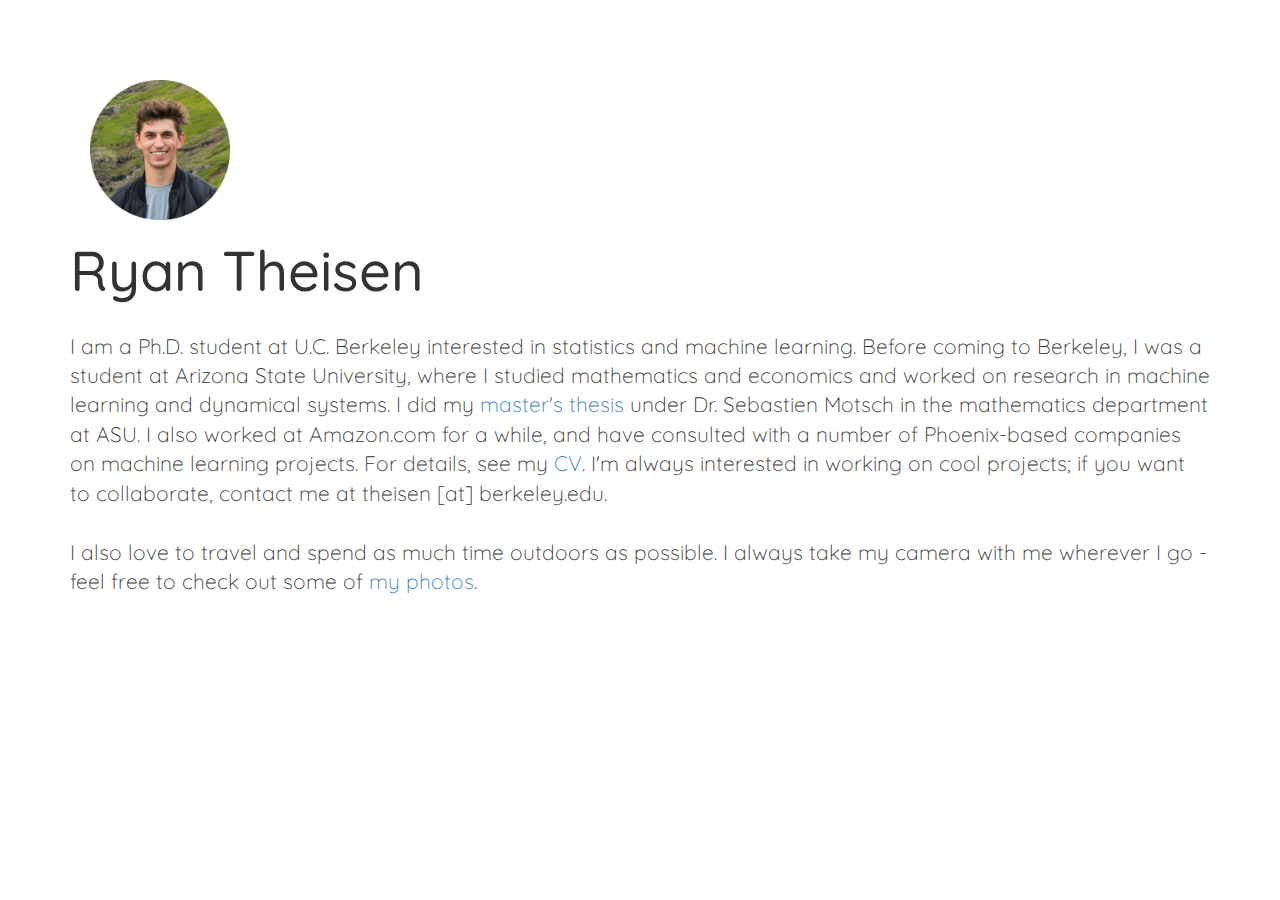
<file: index.html>
<!DOCTYPE html>
<html lang="en">

<head>

    <meta charset="utf-8">
    <meta http-equiv="X-UA-Compatible" content="IE=edge">
    <meta name="viewport" content="width=device-width, initial-scale=1">
    <meta name="description" content="">
    <meta name="author" content="">

    <title>Ryan Theisen</title>
    <link rel="icon" href="img/river.png" type="image/x-icon">

    <!-- Bootstrap Core CSS -->
    <link href="css/bootstrap.css" rel="stylesheet">

    <!-- Custom CSS -->
    <link href="css/full-width-pics.css" rel="stylesheet">
    <link href="css/bootstrap-social.css" rel="stylesheet">
    <link href="css/font-awesome.css" rel="stylesheet">

    <!-- HTML5 Shim and Respond.js IE8 support of HTML5 elements and media queries -->
    <!-- WARNING: Respond.js doesn't work if you view the page via file:// -->
    <!--[if lt IE 9]>
        <script src="https://oss.maxcdn.com/libs/html5shiv/3.7.0/html5shiv.js"></script>
        <script src="https://oss.maxcdn.com/libs/respond.js/1.4.2/respond.min.js"></script>
    <![endif]-->

</head>

<body>

    <!-- Navigation -->
    <!--<nav class="navbar navbar-default navbar-fixed-top" role="navigation">
        <div class="container">
            <!-- Brand and toggle get grouped for better mobile display -->
          <!--  <div class="navbar-header">
                <button type="button" class="navbar-toggle" data-toggle="collapse" data-target="#bs-example-navbar-collapse-1">
                    <span class="sr-only">Toggle navigation</span>
                    <span class="icon-bar"></span>
                    <span class="icon-bar"></span>
                    <span class="icon-bar"></span>
                </button>
                <a class="navbar-brand" href="./index.html">Ryan Theisen</a>
            </div>
            <!-- Collect the nav links, forms, and other content for toggling -->
            <!--<div class="collapse navbar-collapse" id="bs-example-navbar-collapse-1">-->
                <!--<ul class="nav navbar-nav">
                    <!--<li>
                        <a href="./mywork.html">My Work</a>
                    </li>-->
                    <!--<li>
                        <a href="./photography.html">Photography</a>
                    </li>
                    <li>
                        <a href="./contact.html">Contact</a>
                    </li>
                </ul>-->
            </div>
            <!-- /.navbar-collapse
        </div>
        <!-- /.container
    </nav>-->

    <!-- Full Width Image Header with Logo -->
    <!-- Image backgrounds are set within the full-width-pics.css file. -->
    <!--<header class="image-bg-fluid-height">
        <img class="img-responsive img-center" src="img/theisen-headshot-oval.png" alt="">
    </header>-->

    <!-- Content Section -->
    <section>
        <div class="container">
            <div class="row">
                <div class="col-lg-12" style="text-align:left;">
                  <img class="img-responsive img-center" src="img/ryan-headshot.png" alt="" style="width:auto;height:180px;padding:20px;display:inline !important;">
                    <h1 class="section-heading">Ryan Theisen</h1>
                    <p class="lead section-lead">I am a Ph.D. student at U.C. Berkeley interested in statistics and machine learning. Before coming to Berkeley, I was a student at Arizona
                      State University, where I studied mathematics and economics and worked on research in machine learning and dynamical systems. I did my <a id="downloadLink" href="masters_thesis.pdf" target="_blank"
                type="application/octet-stream" download="docs/masters_thesis.pdf">master's thesis</a> under Dr. Sebastien Motsch in the mathematics department at ASU. I also worked at Amazon.com for a while,
                      and have consulted with a number of Phoenix-based companies on machine learning projects.
                      For details, see my <a id="downloadLink" href="docs/theisen-cv-102018.pdf" target="_blank"
                type="application/octet-stream" download="docs/theisen-cv-102018.pdf">CV</a>. I'm always interested in working
                      on cool projects; if you want to collaborate, contact me at theisen [at] berkeley.edu.
                    </p>
                    <p class="lead section-lead">I also love to travel and spend as much time outdoors as possible. I always take my camera with me wherever I go -
                      feel free to check out some of <a href="https://www.instagram.com/rythei/?hl=en">my photos</a>.
                </div>
            </div>
        </div>
    </section>

    <!-- Fixed Height Image Aside -->
    <!-- Image backgrounds are set within the full-width-pics.css file. -->
  <!--  <aside class="image-bg-fixed-height"></aside>-->


    <!-- Footer -->
    <footer style="margin:5px;">
        <div class="container" style="text-align:left;">
            <div class="row">
              <!--<p>
              <a class="btn btn-social-icon btn-github" href="https://github.com/rythei">
                <span class="fa fa-github">
              </span></a>
              <a class="btn btn-social-icon btn-instagram" href="https://www.instagram.com/rythei/">
                <span class="fa fa-instagram">
              </span></a></p>-->
            </div>
            <!-- /.row -->
        </div>
        <!-- /.container -->
    </footer>

    <!-- jQuery -->
    <script src="js/jquery.js"></script>

    <!-- Bootstrap Core JavaScript -->
    <script src="js/bootstrap.min.js"></script>

</body>

</html>
</file>
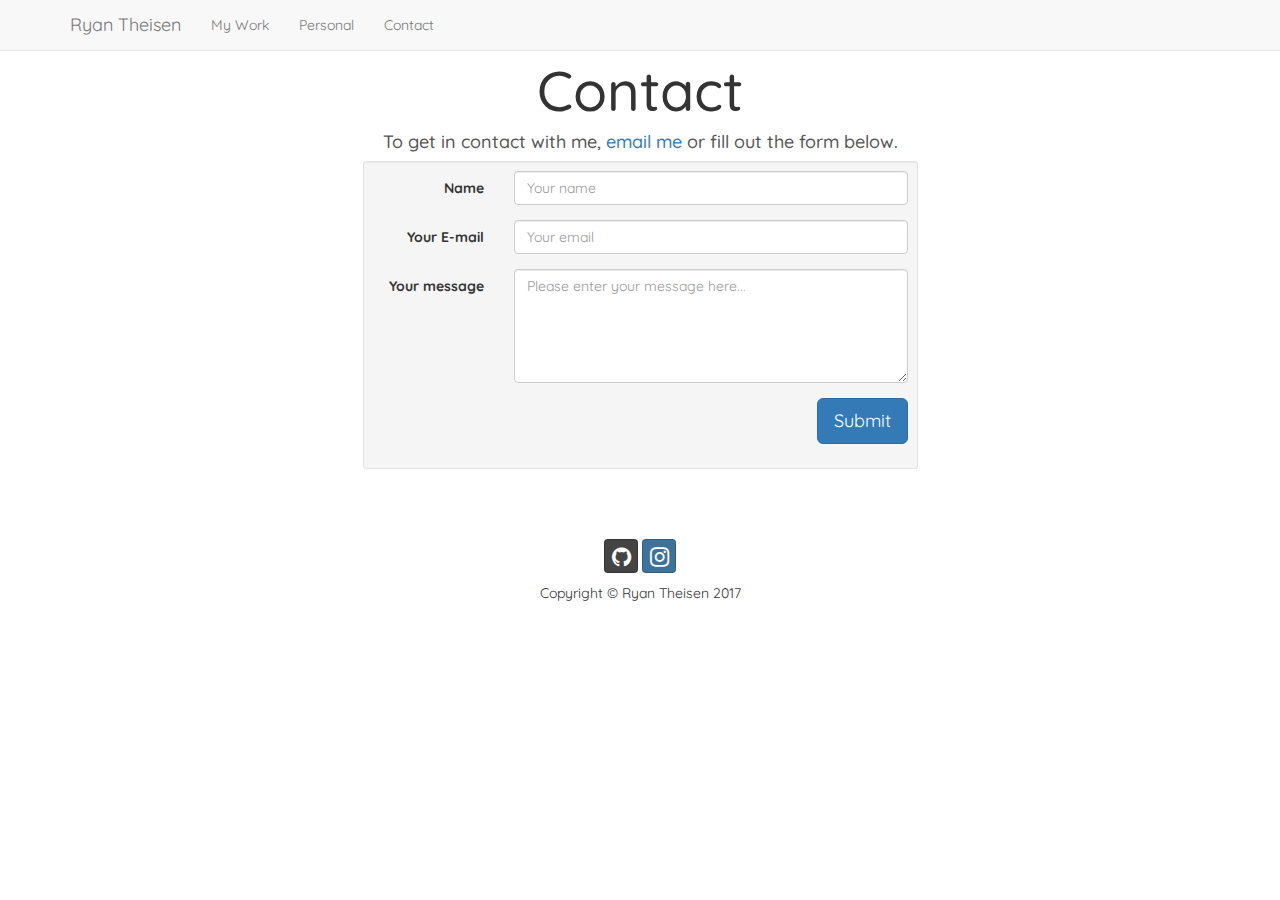
<file: contact.html>
<!DOCTYPE html>
<html lang="en">

<head>

    <meta charset="utf-8">
    <meta http-equiv="X-UA-Compatible" content="IE=edge">
    <meta name="viewport" content="width=device-width, initial-scale=1">
    <meta name="description" content="">
    <meta name="author" content="">

    <title>Ryan Theisen</title>
    <link rel="icon" href="./plus_icon.ico" type="image/x-icon">

    <!-- Bootstrap Core CSS -->
    <link href="css/bootstrap.css" rel="stylesheet">

    <!-- Custom CSS -->
    <link href="css/full-width-pics.css" rel="stylesheet">

    <link href="css/bootstrap-social.css" rel="stylesheet">
    <link href="css/font-awesome.css" rel="stylesheet">

    <!-- HTML5 Shim and Respond.js IE8 support of HTML5 elements and media queries -->
    <!-- WARNING: Respond.js doesn't work if you view the page via file:// -->
    <!--[if lt IE 9]>
        <script src="https://oss.maxcdn.com/libs/html5shiv/3.7.0/html5shiv.js"></script>
        <script src="https://oss.maxcdn.com/libs/respond.js/1.4.2/respond.min.js"></script>
    <![endif]-->

</head>

<body>

    <!-- Navigation -->
    <nav class="navbar navbar-default navbar-fixed-top" role="navigation">
        <div class="container">
            <!-- Brand and toggle get grouped for better mobile display -->
            <div class="navbar-header">
                <button type="button" class="navbar-toggle" data-toggle="collapse" data-target="#bs-example-navbar-collapse-1">
                    <span class="sr-only">Toggle navigation</span>
                    <span class="icon-bar"></span>
                    <span class="icon-bar"></span>
                    <span class="icon-bar"></span>
                </button>
                <a class="navbar-brand" href="./index.html">Ryan Theisen</a>
            </div>
            <!-- Collect the nav links, forms, and other content for toggling -->
            <div class="collapse navbar-collapse" id="bs-example-navbar-collapse-1">
                <ul class="nav navbar-nav">
                    <li>
                        <a href="./mywork.html">My Work</a>
                    </li>
                    <li>
                        <a href="./personal.html">Personal</a>
                    </li>
                    <li>
                        <a href="./contact.html">Contact</a>
                    </li>
                </ul>
            </div>
            <!-- /.navbar-collapse -->
        </div>
        <!-- /.container -->
    </nav>

    <!-- Full Width Image Header with Logo -->
    <!-- Image backgrounds are set within the full-width-pics.css file. -->

    <!-- Content Section -->
    <section>
      <h1 class="section-heading" style='text-align:center'>Contact</h1>
      <div class="work-head"><h4>To get in contact with me, <a href="mailto:ryan.theisen@asu.edu">email me</a> or fill
        out the form below.</h4> </div>

      <div class="container">
	<div class="row">
      <div class="col-md-6 col-md-offset-3">
        <div class="well well-sm">
          <form class="form-horizontal" action="" method="post">
          <fieldset>

            <!-- Name input-->
            <div class="form-group">
              <label class="col-md-3 control-label" for="name">Name</label>
              <div class="col-md-9">
                <input id="name" name="name" type="text" placeholder="Your name" class="form-control">
              </div>
            </div>

            <!-- Email input-->
            <div class="form-group">
              <label class="col-md-3 control-label" for="email">Your E-mail</label>
              <div class="col-md-9">
                <input id="email" name="email" type="text" placeholder="Your email" class="form-control">
              </div>
            </div>

            <!-- Message body -->
            <div class="form-group">
              <label class="col-md-3 control-label" for="message">Your message</label>
              <div class="col-md-9">
                <textarea class="form-control" id="message" name="message" placeholder="Please enter your message here..." rows="5"></textarea>
              </div>
            </div>

            <!-- Form actions -->
            <div class="form-group">
              <div class="col-md-12 text-right">
                <button type="submit" class="btn btn-primary btn-lg">Submit</button>
              </div>
            </div>
          </fieldset>
          </form>
        </div>
      </div>
	</div>
</div>



    <!-- Footer -->
    <footer>
        <div class="container">
            <div class="row">
              <p>
              <a class="btn btn-social-icon btn-github" href="https://github.com/rythei">
                <span class="fa fa-github">
              </span></a>
              <a class="btn btn-social-icon btn-instagram" href="https://www.instagram.com/rythei/">
                <span class="fa fa-instagram">
              </span></a></p>
                <div class="col-lg-12">
                    <p>Copyright &copy; Ryan Theisen 2017</p>
                </div>
            </div>
            <!-- /.row -->
        </div>
        <!-- /.container -->
    </footer>

    <!-- jQuery -->
    <script src="js/jquery.js"></script>

    <!-- Bootstrap Core JavaScript -->
    <script src="js/bootstrap.min.js"></script>

</body>
</html>
</file>
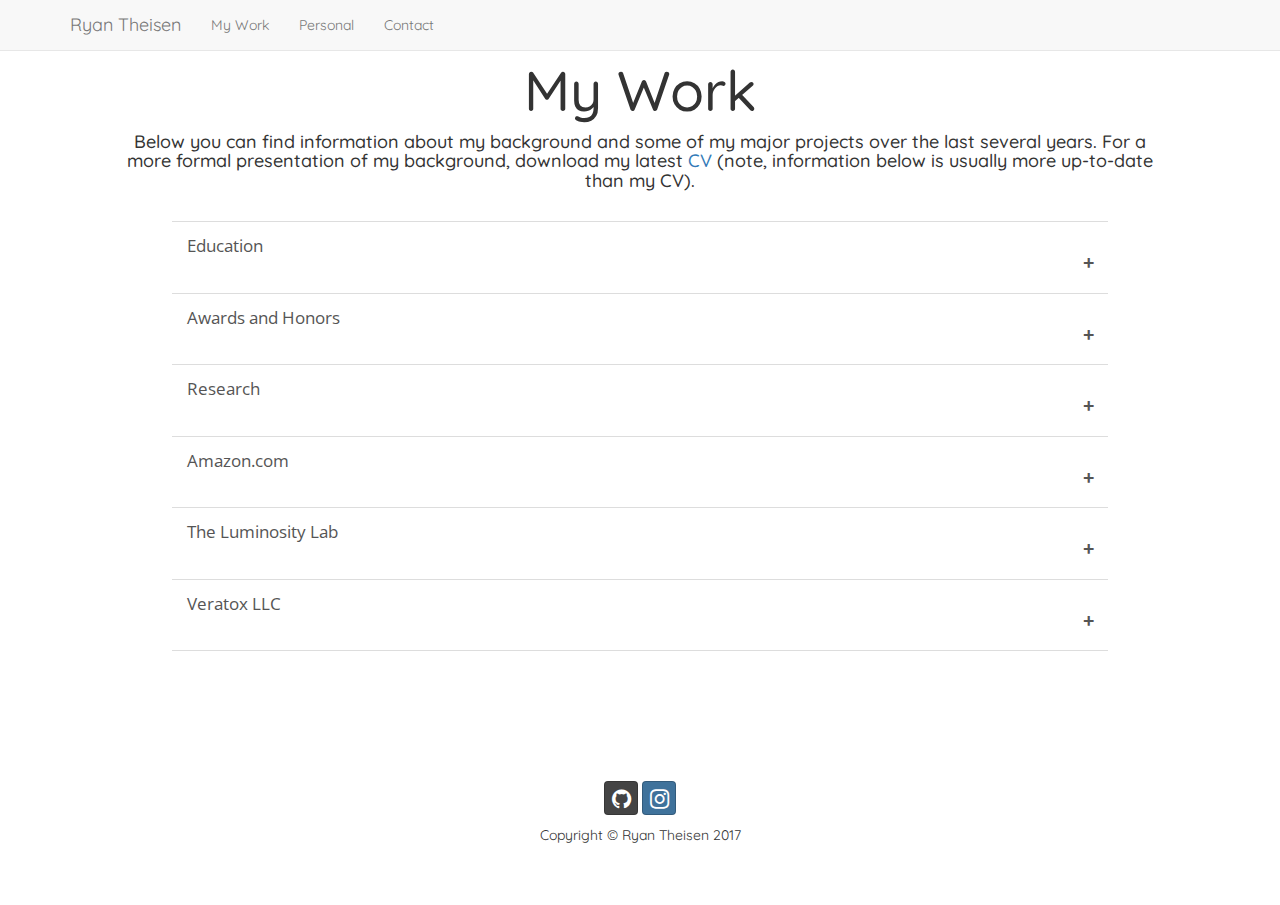
<file: mywork.html>
<!DOCTYPE html>
<html lang="en">

<head>

    <meta charset="utf-8">
    <meta http-equiv="X-UA-Compatible" content="IE=edge">
    <meta name="viewport" content="width=device-width, initial-scale=1">
    <meta name="description" content="">
    <meta name="author" content="">

    <title>Ryan Theisen</title>
    <link rel="icon" href="./plus_icon.ico" type="image/x-icon">

    <!-- Bootstrap Core CSS -->
    <link href="css/bootstrap.css" rel="stylesheet">

    <!-- Custom CSS -->
    <link href="css/full-width-pics.css" rel="stylesheet">

    <link href="css/bootstrap-social.css" rel="stylesheet">
    <link href="css/font-awesome.css" rel="stylesheet">

    <!-- HTML5 Shim and Respond.js IE8 support of HTML5 elements and media queries -->
    <!-- WARNING: Respond.js doesn't work if you view the page via file:// -->
    <!--[if lt IE 9]>
        <script src="https://oss.maxcdn.com/libs/html5shiv/3.7.0/html5shiv.js"></script>
        <script src="https://oss.maxcdn.com/libs/respond.js/1.4.2/respond.min.js"></script>
    <![endif]-->

</head>

<body>

    <!-- Navigation -->
    <nav class="navbar navbar-default navbar-fixed-top" role="navigation">
        <div class="container">
            <!-- Brand and toggle get grouped for better mobile display -->
            <div class="navbar-header">
                <button type="button" class="navbar-toggle" data-toggle="collapse" data-target="#bs-example-navbar-collapse-1">
                    <span class="sr-only">Toggle navigation</span>
                    <span class="icon-bar"></span>
                    <span class="icon-bar"></span>
                    <span class="icon-bar"></span>
                </button>
                <a class="navbar-brand" href="./index.html">Ryan Theisen</a>
            </div>
            <!-- Collect the nav links, forms, and other content for toggling -->
            <div class="collapse navbar-collapse" id="bs-example-navbar-collapse-1">
                <ul class="nav navbar-nav">
                    <li>
                        <a href="./mywork.html">My Work</a>
                    </li>
                    <li>
                        <a href="./personal.html">Personal</a>
                    </li>
                    <li>
                        <a href="./contact.html">Contact</a>
                    </li>
                </ul>
            </div>
            <!-- /.navbar-collapse -->
        </div>
        <!-- /.container -->
    </nav>

    <!-- Full Width Image Header with Logo -->
    <!-- Image backgrounds are set within the full-width-pics.css file. -->

    <!-- Content Section -->
    <section>
      <h1 class="section-heading" style='text-align:center'>My Work</h1>
      <div class="col-md-10 col-md-offset-1 text-center"><h4>Below you can find information about my background and some of my major projects over the last several years. For a more formal presentation of my background, download my latest <a id="downloadLink" href="cv/Theisen-CV-11-2017.pdf" target="_blank"
type="application/octet-stream" download="cv/Theisen-CV-11-2017.pdf">CV</a> (note, information below is usually more up-to-date than my CV).</h4></div>
      <div class="container">
	<div class="row">
	<link href='http://fonts.googleapis.com/css?family=Open+Sans:400,300,600,700,800' rel='stylesheet' type='text/css' />

<link href="//maxcdn.bootstrapcdn.com/font-awesome/4.2.0/css/font-awesome.min.css" rel="stylesheet">

<div id="integration-list">
    <ul>
      <li>
          <a class="expand">
              <div class="right-arrow">+</div>
              <div>
                  <h2 style='text-align: left'>Education</h2>
                  <!--<span><div class="skill">D3.js</div> <div class="skill">Data Visualization</div> <div class="skill">Data Mining</div></span>-->
              </div>
          </a>

          <div class="detail">
              <div id="right" style="width:100%;float:right;height:100%;padding-left:20px;">
                  <div id="sup">
                    <b>M.A. (Pure) Mathematics</b><br>
                    Arizona State University, Spring 2018<br>
                    <div><span><thead>
                    <p>This Fall, I have been awarded a Luminosity Fellowship to continue to take graduate courses in mathematics and statistics at ASU while working on research in the Luminosity Lab and applying to PhD programs.</p>
                  </thead></span>
                  </div>
                      <b>B.S. Mathematics, B.S. Economics</b><br>
                      Arizona State University, Spring 2017<br>

                      <div><span><thead> <p>In the Spring of 2017, I graduated from Arizona State University with degrees in Mathematics and Economics with a 4.0 GPA. I was named the Dean's Medalist
                        separately in both the School of Mathematical and Statistical Sciences and the Department of Economics as the top graduating senior in each school. Additionally, I
                        graduated Summa Cum Laude and Phi Beta Kappa, and was awarded the Moeur Award as one of the top graduates University-wide.</p>
                        </thead></span>

                        <b>Advanced/Graduate Level Coursework</b><br>
                        <span><thead> <p>Real Analysis II (A), Real Analysis I (A), Topology (A+), Functional Anlysis I (in progress), Probability Theory and Stochastic Processes (A-),
                        Distribution Theory (in progress), Linear Operators (in progress), Nonparametric Statistics (A), Multivariate Statistics (A-), Theory of NP Completeness (in progress),
                        Linear Algebra (A), Advanced Calculus (A), Advanced Honors Microeconomics (A), Advanced Honors Macroeconomics (A+)</p>
                          </thead></span>

                        </div>
                  </div>
              </div>
          </div>
      </li>

      <li>
          <a class="expand">
              <div class="right-arrow">+</div>
              <div>
                  <h2 style='text-align: left'>Awards and Honors</h2>
                  <!--<span><div class="skill">D3.js</div> <div class="skill">Data Visualization</div> <div class="skill">Data Mining</div></span>-->
              </div>
          </a>

          <div class="detail">
              <div id="right" style="width:100%;float:right;height:100%;padding-left:20px;">
                  <div id="sup">
                    Below are some of the major distinctions I've been awarded since I began college.
                    <ul>
                      <li><i>Fulbright Summer Fellowship:</i> I was awarded a Fulbright Scholarship through the US-UK Fulbright Commission to study and research the trans-Atlantic
                      slave trade at the University of Bristol in England.</li>
                      <li><i>Dean's Medalist, Mathematics:</i> I was named the top graduating senior by the School of Mathematical and Statistical Sciences.</li>
                      <li><i>Dean's Medalist, Economics:</i> I was named the top graduating senior by the Department of Economics.</li>
                      <li><i>Phi Beta Kappa:</i> I was inducted into Phi Beta Kappa as one of the top liberal arts students at the University.</li>
                      <li><i>J.P. Morgan Chase Scholar:</i> I was awarded this fellowship as one of the top five Economics majors in the department.</li>
                      <li><i>Mouer Award:</i> I was given this distinction at graduation as one of the top graduates University-wide.</li>
                    </ul>
                  </div>
              </div>
          </div>
      </li>

      <li>
          <a class="expand">
              <div class="right-arrow">+</div>
              <div>
                  <h2 style='text-align: left'>Research</h2>
              </div>
          </a>

          <div class="detail">
              <div id="right" style="width:100%;float:right;height:100%;padding-left:20px;">
                  <div id="sup">
                    <b>Current Projects</b><br>
                    <i>Project Guide</i>
                    <div><span><thead> <p>One of the applications of machine learning that I'm particularly interested in is how it can be used to help
                    individuals with disabilities. In collaboration with researchers at ASU's <a href="https://cubic.asu.edu/">Center for Cognitive Ubiquitous Computing</a>, I'm helping
                    lead a team to develop a haptic-based system that can "guide" blind individuals using simple vibrative responses encoding information about the space
                    around them. At the time of writing, we are exploring a combination of various computer vision, reinforcement learning, and path finding techniques to accomplish this.</p></thead></span>
                    </div>
                    <!--<i>Improving Latent State Representations for Reinforcement Learning</i>
                    <div><span><thead> <p>I'm interested in how learning effective state representations can improve the performance of reinforcement learning agents
                    when asked to complete a task in a different environment than it has been trained on. One approach to this problem that I am particularly interested in
                  is the notion of learning <i>sufficient</i> (relative to a given task) and <i>minimal</i> representations of the state space. I am currently working on a technique to implement this idea
                specifically in the model-based reinforcement learning setting. You can find a working version of a paper as well as code on my <a href="https://github.com/rythei/EmbeddedStateRL">Github</a>.  </p></thead></span>
              </div>-->

                    <b>Past Projects</b><br>
                    <i>Asymptotic flocking for the three-zone model</i>
                    <div><span><thead> <p>During the summer of 2015, I received funding as a part of an NSF Research Experience for Undergraduates
                    (called MCTP) to work on an applied mathematics research project with Dr. Sebastien Motsch and fellow undergraduate Alex Reamy at ASU. Our work
                    focused primarily on an extension of model originally derived by mathematicians Cucker and Smale to describe
                    the dynamics of flocking and swarming behaviors in nature. The main aim of our research was to determine a sufficient condition that would guarantee the system's
                    convergence to some form of "flocking" behavior. Indeed, we were able to prove that, given a particular property of
                    an influence function (one of the model's parameters), the system would converge to a "flock".</p><p>
                      We have presented our work at the Joint Mathematics Meetings in Seattle (ref: <a href="https://jointmathematicsmeetings.org/amsmtgs/2181_abstracts/1116-vc-2741.pdf">1116-VC-2741</a>), and have
                      since submitted a paper on our work for publication. You can access a pre-publication copy of our paper <a id="downloadLink" href="./flocking_paper.pdf" target="_blank"
                      type="application/octet-stream" download="flocking_paper.pdf">here</a> </thead></span></div>

                  </div>
              </div>
          </div>
      </li>

      <li>
          <a class="expand">
              <div class="right-arrow">+</div>
              <div>
                  <h2 style='text-align: left'>Amazon.com</h2>
              </div>
          </a>

          <div class="detail">
              <div id="right" style="width:100%;float:right;height:100%;padding-left:20px;">
                  <div id="sup">
                      <b>Intern & Senior Data Analyst</b><br>
                      <i>May 2016-August 2017</i>
                      <div><span><thead><p>Over the Summer of 2016, I was hired to work as an operations intern at Amazon.com in Seattle, Washington. After completing this intership,
                      working on a then-experimental customer service program, I was hired to work remotely as a Senior Data Analyst while finishing my
                      final year of undergraduate studies. In this role, I was charged with interpreting the vast amounts of customer service data to understand how Amazon could
                      most effectively allocate customer service resources to handle all customer inquiries while allowing for flexibility to account for the inherently stochastic nature of
                      call volume. This ultimately led to a project I spearheaded to build a high-dimensional optimization tool used to hire, transfer, and schedule customer service agents.
                      The tool I built is now used throughout Amazon customer service and is supported by a team of full-time developers. </p>

                      </thead></span>
                      </div>
                  </div>
              </div>
          </div>
      </li>

        <li>
            <a class="expand">
                <div class="right-arrow">+</div>
                <div>
                    <h2 style='text-align: left'>The Luminosity Lab</h2>
                </div>
            </a>

            <div class="detail">
                <div id="right" style="width:100%;float:right;height:100%;padding-left:20px;">
                    <div id="sup">
                        <div><span><p>
                          Entering my Senior year at ASU, I was hired as a research associate in ASU's Luminosity Lab. Luminosity
                          is comprised of a team of top graduate and undergraduate students from a variety of fields, with the goal
                          of developing new technologies, specifically in the area of education. Projects include the development of
                        autonomous drones for safety escort, the education-competition website <a href = "https://mindspark.io/">Mindspark.io</a>,
                      and scalable smart-mirror technology.</p>
                      <p>For Mindspark, I developed a peer-ranking algorithm that allows users who enter competitions to judge their peers
                        and be ranked on certain skills. My algorithm uses topological sorting technique and a generalization of the ELO ranking system called TrueSkill.
                        The repository for my code implementing this ranking scheme can be found <a href = "https://github.com/rythei/ranking_backend">here</a>. <b>Edit:</b> this code is no
                        longer up-to-date, as it has been moved to the official project repository (which is private).
                      </p><p>
                        Another project I have led at Luminosity is the development of an Income Share Agreement scheme for student funding. The idea is to use equity investment
                        in students' educations rather than debt investment (i.e. traditional student loans). A short paper I wrote describing the idea can be found <a id="downloadLink" href="./ISA-paper.pdf" target="_blank"
                  type="application/octet-stream" download="ISA-paper.pdf">here</a>.
                        The proposed program is currently under consideration by the University Administration.
                      </p>
                      <p>
                        As a graduate student, I will continue my work with the Luminosity Lab, leading a team of machine learning specialists on various research projects.
                        </span>
                        </div>
                    </div>
                </div>
            </div>
        </li>
        <li>
            <a class="expand">
                <div class="right-arrow">+</div>
                <div>
                    <h2 style='text-align: left'>Veratox LLC</h2>
                    <!--<span><div class="skill">D3.js</div> <div class="skill">Data Visualization</div> <div class="skill">Data Mining</div></span>-->
                </div>
            </a>

            <div class="detail">
                <div id="right" style="width:100%;float:right;height:100%;padding-left:20px;">
                    <div id="sup">
                        <div><span><thead> <p>Along with three collaborators, I helped found Veratox -- a technology consultancy specializing in machine learning and web design. We have long-term consulting contracts
                        with a U.S. Senator and The Wolff Company. For The Wolff Company, we have developed advanced analytics software to aid in real estate investment decisions. </p>
                        </thead></span>
                        </div>
                    </div>
                </div>
            </div>
        </li>

    </ul>
</div>
	</div>
</div>
    </section>

    <!-- Fixed Height Image Aside -->
    <!-- Image backgrounds are set within the full-width-pics.css file. -->
    <aside class="image-bg-fixed-height"></aside>


    <!-- Footer -->
    <footer>
        <div class="container">
            <div class="row">
              <p>
              <a class="btn btn-social-icon btn-github" href="https://github.com/rythei">
                <span class="fa fa-github">
              </span></a>
              <a class="btn btn-social-icon btn-instagram" href="https://www.instagram.com/rythei/">
                <span class="fa fa-instagram">
              </span></a></p>
                <div class="col-lg-12">
                    <p>Copyright &copy; Ryan Theisen 2017</p>
                </div>
            </div>
            <!-- /.row -->
        </div>
        <!-- /.container -->
    </footer>

    <!-- jQuery -->
    <script src="js/jquery.js"></script>

    <!-- Bootstrap Core JavaScript -->
    <script src="js/bootstrap.min.js"></script>

</body>
</html>
<script>$(function() {
  $(".expand").on( "click", function() {
    $(this).next().slideToggle(200);
    $expand = $(this).find(">:first-child");

    if($expand.text() == "+") {
      $expand.text("-");
    } else {
      $expand.text("+");
    }
  });
});
</script>
</file>
<file: css/full-width-pics.css>
/*
 * Start Bootstrap - Full Width Pics (http://startbootstrap.com/)
 * Copyright 2013-2016 Start Bootstrap
 * Licensed under MIT (https://github.com/BlackrockDigital/startbootstrap/blob/gh-pages/LICENSE)
 */

 @import url(https://fonts.googleapis.com/css?family=Quicksand:400,300);
 body{
     font-family: 'Quicksand', sans-serif;
 }
 .gal-container{
 	padding: 12px;
 }
 .gal-item{
 	overflow: hidden;
 	padding: 3px;
 }
 .gal-item .box{
 	height: 350px;
 	overflow: hidden;
 }
 .box img{
 	height: 100%;
 	width: 100%;
 	object-fit:cover;
 	-o-object-fit:cover;
 }
 .gal-item a:focus{
 	outline: none;
 }
 .gal-item a:after{
 	content:"\e003";
 	font-family: 'Glyphicons Halflings';
 	opacity: 0;
 	background-color: rgba(0, 0, 0, 0.75);
 	position: absolute;
 	right: 3px;
 	left: 3px;
 	top: 3px;
 	bottom: 3px;
 	text-align: center;
     line-height: 350px;
     font-size: 30px;
     color: #fff;
     -webkit-transition: all 0.5s ease-in-out 0s;
     -moz-transition: all 0.5s ease-in-out 0s;
     transition: all 0.5s ease-in-out 0s;
 }
 .gal-item a:hover:after{
 	opacity: 1;
 }
 .modal-open .gal-container .modal{
 	background-color: rgba(0,0,0,0.4);
 }
 .modal-open .gal-item .modal-body{
 	padding: 0px;
 }
 .modal-open .gal-item button.close{
     position: absolute;
     width: 25px;
     height: 25px;
     background-color: #000;
     opacity: 1;
     color: #fff;
     z-index: 999;
     right: -12px;
     top: -12px;
     border-radius: 50%;
     font-size: 15px;
     border: 2px solid #fff;
     line-height: 25px;
     -webkit-box-shadow: 0 0 1px 1px rgba(0,0,0,0.35);
 	box-shadow: 0 0 1px 1px rgba(0,0,0,0.35);
 }
 .modal-open .gal-item button.close:focus{
 	outline: none;
 }
 .modal-open .gal-item button.close span{
 	position: relative;
 	top: -3px;
 	font-weight: lighter;
 	text-shadow:none;
 }
 .gal-container .modal-dialogue{
 	width: 80%;
 }
 .gal-container .description{
 	position: relative;
 	height: 40px;
 	top: -40px;
 	padding: 10px 25px;
 	background-color: rgba(0,0,0,0.5);
 	color: #fff;
 	text-align: left;
 }
 .gal-container .description h4{
 	margin:0px;
 	font-size: 15px;
 	font-weight: 300;
 	line-height: 20px;
 }
 .gal-container .modal.fade .modal-dialog {
     -webkit-transform: scale(0.1);
     -moz-transform: scale(0.1);
     -ms-transform: scale(0.1);
     transform: scale(0.1);
     top: 100px;
     opacity: 0;
     -webkit-transition: all 0.3s;
     -moz-transition: all 0.3s;
     transition: all 0.3s;
 }

 .gal-container .modal.fade.in .modal-dialog {
     -webkit-transform: scale(1);
     -moz-transform: scale(1);
     -ms-transform: scale(1);
     transform: scale(1);
     -webkit-transform: translate3d(0, -100px, 0);
     transform: translate3d(0, -100px, 0);
     opacity: 1;
 }
 @media (min-width: 768px) {
 .gal-container .modal-dialog {
     width: 55%;
     margin: 50 auto;
 }
 }
 @media (max-width: 768px) {
     .gal-container .modal-content{
         height:250px;
     }
 }
 /* Footer Style */
 i.red{
     color:#BC0213;
 }
 .gal-container{
     padding-top :75px;
     padding-bottom:75px;
 }
 footer{
     font-family: 'Quicksand', sans-serif;
 }
 footer a,footer a:hover{
     color: #88C425;
 }
body {
    margin-top: 50px; /* Required margin for .navbar-fixed-top. Remove if using .navbar-static-top. Change if height of navigation changes. */
}

.container {
  text-align: center;
}
.work-head {
  color: #555;
  align-items: center;
  text-align: center;
}

.image-bg-fluid-height,
.image-bg-fixed-height {
    text-align: center;
    -webkit-background-size: cover;
    -moz-background-size: cover;
    background-size: cover;
    -o-background-size: cover;
    height: 300px;
}

aside.image-bg-fixed-height{
  height: 50px;
}

.image-bg-fluid-height {
	background: rgb(255,255,255)no-repeat center center scroll;
    padding: 10px;
}

.image-bg-fixed-height {
	background: rgb(255,255,255) no-repeat center center scroll;
    height: 450px;
}

.img-center {
	margin: 0 auto;
}

section {
    padding: 10px 0;
}

.section-heading {
    margin: 0px 0;
    font-size: 4em;
}

.section-lead {
    margin: 30px 0;
}

.section-paragraph {
    margin: 30px 0;
}

footer {
    margin: 50px 0;
}

@media(max-width:768px) {
    section {
        padding-top: 25px;
        padding-bottom: 25px;
    }

    .section-heading {
        font-size: 2em;
    }
}

*,
*:before,
*:after {
    -webkit-box-sizing: border-box;
    -moz-box-sizing: border-box;
    box-sizing: border-box;
}

#integration-list {
    font-family: 'Open Sans', sans-serif;
    width: 80%;
    margin: 0 auto;
    display: table;
}
#integration-list ul {
    padding: 0;
    margin: 20px 0;
    color: #555;
}
#integration-list ul > li {
    list-style: none;
    border-top: 1px solid #ddd;
    display: block;
    padding: 15px;
    overflow: hidden;
}
#integration-list ul:last-child {
    border-bottom: 1px solid #ddd;
}
#integration-list ul > li:hover {
    background: #efefef;
}
.expand {
    display: block;
    text-decoration: none !important;
    color: #555;
    cursor: pointer;
}
h2 {
    padding: 0;
    margin: 0;
    font-size: 17px;
    font-weight: 400;
}
span {
    font-size: 12.5px;
    text-align: left !important;
}
#right{
    display: table;
}
#sup{
    display: table-cell;
    vertical-align: middle;
    width: 80%;
    text-align: left;
}

p.indent{
  padding-left: 1.8em
}

.detail {
    margin: 10px 0 10px 0px;
    display: none;
    line-height: 22px;
    height: 150px;
}
.detail span{
    margin: 0;
}
.right-arrow {
    margin-top: 12px;
    margin-left: 20px;
    width: 10px;
    height: 100%;
    float: right;
    font-weight: bold;
    font-size: 20px;
}
.icon {
    height: 75px;
    width: 75px;
    float: left;
    margin: 0 15px 0 0;
}
.london {
    background: url("http://placehold.it/50x50") top left no-repeat;
    background-size: cover;
}

.skill {
  color: rgb(255,255,255);
  background-color: rgb(105,105,105);
  width:auto;
  text-align: center;
  display: inline-block;
}
</file>
